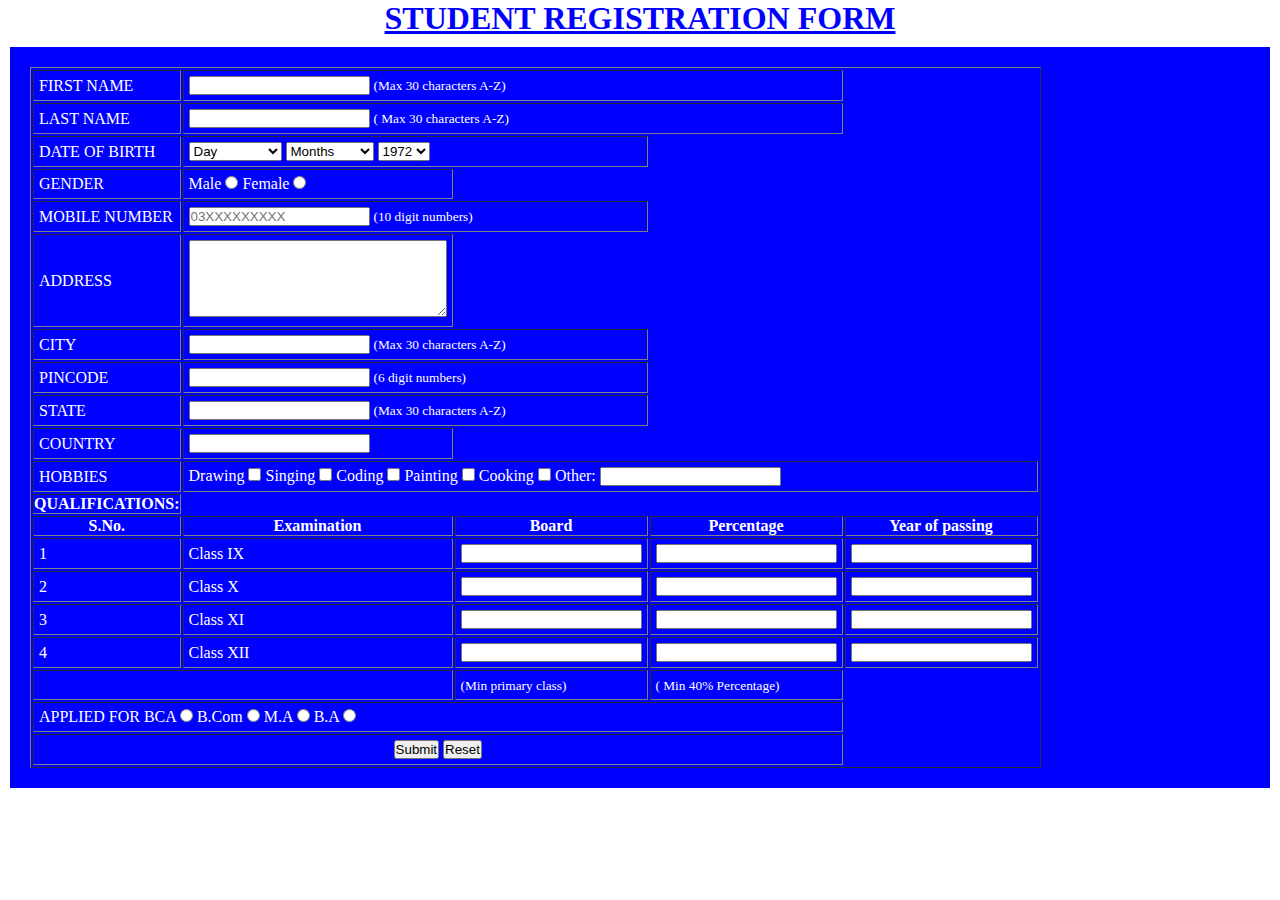
<file: Assignment 1/index.html>
<!DOCTYPE html>
<html lang="en">

<head>
  <meta charset="UTF-8">
  <meta name="viewport" content="width=device-width, initial-scale=1.0">
  <title>Assignment 1</title>

  <style>
    * {
      margin: 0;
      padding: 0;
      box-sizing: border-box;
    }

    h1 {
      color: blue;
      text-decoration: underline;
      text-align: center;
      text-transform: uppercase;
    }

    form {
      background: blue;
      padding: 20px;
      margin: 10px;
      color: #fff;
    }

    td {
      padding: 5px;
    }
  </style>
</head>

<body>
  <h1>student Registration Form</h1>

  <form aria-label="student Registration Form">

    <table border="1">
      <tr>
        <td> <label for="rname">FIRST NAME</label></td>
        <td colspan="3"><input type="text" name="firstname" id="fname" required>
          <small>
            (Max 30 characters A-Z)
          </small>
        </td>


      </tr>
      <tr>
        <td> <label for="lname">LAST NAME</label></td>
        <td colspan="3"><input type="text" name="lastname" id="lname" required>

          <small>
            ( Max 30 characters A-Z)
          </small>
        </td>

      </tr>


      <tr>
        <td><label for="date">DATE OF BIRTH</label></td>
        <td colspan="2">
          <select name="weeks" id="date">
            <option value="#">Day</option>
            <option value="">Monday</option>
            <option value="tuesday">Tuesday</option>
            <option value="wednesday">Wednesday</option>
            <option value="thursday">Thursday</option>
            <option value="friday">Friday</option>
            <option value="saturday">Saturday</option>
            <option value="sunday">Sunday</option>
          </select>

          <select name="months" id="month">
            <option value="#" selected>Months</option>
            <option value="january">January</option>
            <option value="february">February</option>
            <option value="march">March</option>
            <option value="april">April</option>
            <option value="may">May</option>
            <option value="june">June</option>
            <option value="july">July</option>
            <option value="august">August</option>
            <option value="september">September</option>
            <option value="october">October</option>
            <option value="november">November</option>
            <option value="december">December</option>
          </select>



          <select name="" id="">
            <option value="">1972</option>
            <option value="">1973</option>
            <option value="">1974</option>
            <option value="">1975</option>
            <option value="">1976</option>
            <option value="">1977</option>
            <option value="">1978</option>
            <option value="">1980</option>
            <option value="">1981</option>
            <option value="">1982</option>
            <option value="">1983</option>
            <option value="">1984</option>
            <option value="">1985</option>
            <option value="">1986</option>
            <option value="">1987</option>
            <option value="">1988</option>
            <option value="">1989</option>
            <option value="">1990</option>
            <option value="">1991</option>
            <option value="">1992</option>
            <option value="">1993</option>
            <option value="">1994</option>
            <option value="">1995</option>
            <option value="">1996</option>
            <option value="">1997</option>
            <option value="">1998</option>
            <option value="">1999</option>
            <option value="">2000</option>
            <option value="">2001</option>
            <option value="">2002</option>
            <option value="">2003</option>
            <option value="">2004</option>
            <option value="">2005</option>
            <option value="">2006</option>
            <option value="">2007</option>
            <option value="">2009</option>
            <option value="">2010</option>
            <option value="">2011</option>
            <option value="">2012</option>
            <option value="">2013</option>
            <option value="">2014</option>
            <option value="">2015</option>
            <option value="">2016</option>
            <option value="">2017</option>
            <option value="">2018</option>
            <option value="">2019</option>
            <option value="">2020</option>
            <option value="">2021</option>
            <option value="">2022</option>
            <option value="">2023</option>
            <option value="">2024</option>
            <option value="">2025</option>
            <option value="">2026</option>
            <option value="">2027</option>
          </select>
        </td>
      </tr>
      <tr>
        <td><label for="gender">GENDER</label></td>
        <td>
          <Label for="gender">Male</Label>
          <input type="radio" name="gender" value="male" id="gender">

          <label for="female">Female</label>
          <input type="radio" name="gender" value="female" id="gender">
        </td>
      </tr>
      <tr>
        <td><label for="tel">MOBILE NUMBER</label></td>
        <td colspan="2"><input type="tel" pattern="[0-9] {11}" placeholder="03XXXXXXXXX">
          <small>
            (10 digit numbers)
          </small>
        </td>
      </tr>
      <tr>
        <td><label for="address">ADDRESS</label></td>
        <td><textarea name="address" id="address" rows="5" cols="30"></textarea></td>
      </tr>
      <tr>
        <td><label for="city">CITY</label></td>
        <td colspan="2"><input type="text" required>
          <small>
            (Max 30 characters A-Z)
          </small>
        </td>

      </tr>
      <tr>
        <td><label for="">PINCODE</label></td>
        <td colspan="2"><input type="number">
          <small>
            (6 digit numbers)
          </small>
        </td>
      </tr>
      <tr>
        <td><label for="state">STATE</label></td>
        <td colspan="2"><input type="text">
          <small>
            (Max 30 characters A-Z)
          </small>
        </td>
      </tr>
      <tr>
        <td><label for="country">COUNTRY</label></td>
        <td><input type="text"></td>
      </tr>
      <tr>
        <td><label for="hobbies">HOBBIES</label></td>
        <td colspan="4">
          <label for="">Drawing</label>
          <input type="checkbox">

          <label for="">Singing</label>
          <input type="checkbox">

          <label for="">Coding</label>
          <input type="checkbox">

          <label for="">Painting</label>
          <input type="checkbox">

          <label for="">Cooking</label>
          <input type="checkbox">
          <label for="others">Other:</label>
          <input type="text">
        </td>
      </tr>
      <tr>
        <th>QUALIFICATIONS:</th>
      </tr>
      <tr>
        <th>S.No. </th>
        <th>Examination</th>
        <th>Board</th>
        <th>Percentage</th>
        <th>Year of passing</th>
      </tr>
      <tr>
        <td>1</td>
        <td>Class IX</td>
        <td><input type="text"></td>
        <td><input type="text"></td>
        <td><input type="text"></td>
      </tr>
      <tr>

        <td>2</td>
        <td>Class X</td>
        <td><input type="text"></td>
        <td><input type="text"></td>
        <td><input type="text"></td>
      </tr>
      <tr>

        <td>3</td>
        <td>Class XI</td>
        <td><input type="text"></td>
        <td><input type="text"></td>
        <td><input type="text"></td>
      </tr>
      <tr>

        <td>4</td>
        <td>Class XII</td>
        <td><input type="text"></td>
        <td><input type="text"></td>
        <td><input type="text"></td>
      </tr>
      <tr>
        <td colspan="2"></td>
        <td>
          <small>
            (Min primary class)
          </small>
        </td>
        <td>
          <small>
            ( Min 40% Percentage)
          </small>
        </td>
      </tr>

      <tr>
        <td colspan="4">
          <label for="">APPLIED FOR</label>
          <label for="">BCA</label>
          <input type="radio">

          <label for="">B.Com</label>
          <input type="radio">

          <label for="">M.A</label>
          <input type="radio">

          <label for="">B.A</label>
          <input type="radio">

        </td>
      </tr>
      <tr>
        <td colspan="4" align="center">
          <button type="submit">Submit</button>
          <button type="reset">Reset</button>
        </td>
      </tr>
    </table>

  </form>
</body>

</html>
</file>
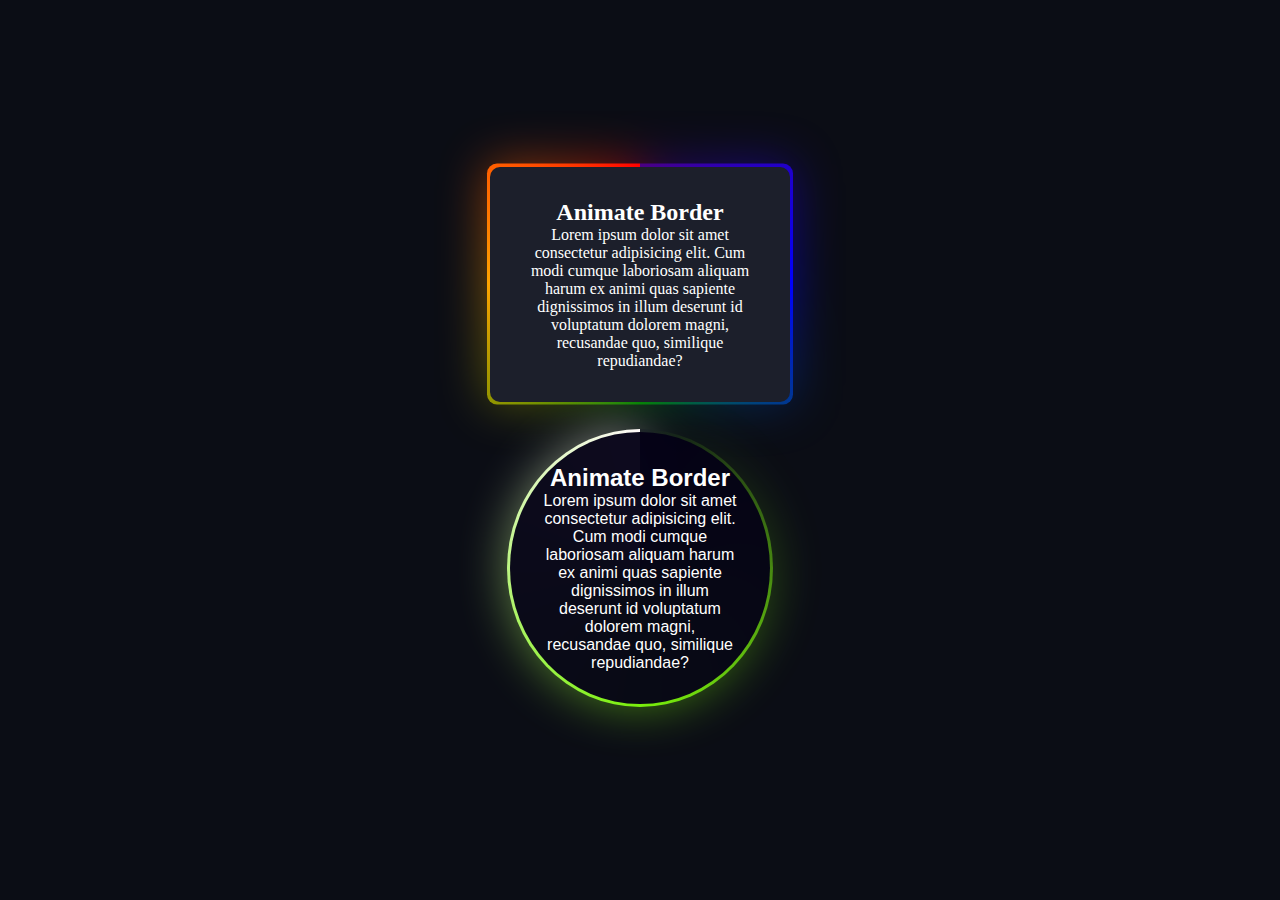
<file: CSS/index.html>
<!DOCTYPE html>
<html lang="en">

<head>
  <meta charset="UTF-8">
  <meta name="viewport" content="width=device-width, initial-scale=1.0">
  <title>Document</title>
  <link rel="stylesheet" href="style.css">


  <style>
    @property --angle {
      syntax: "<angle>";
      initial-value: 0deg;
      inherits: false;
    }

    .proCard {
      margin: 30px auto;
      padding: 2em;
      width: 260px;
      background: #040116f6;
      color: #fff;
      text-align: center;
      border-radius: 50%;
      position: relative;
      font-family: Helvetica, sans-serif;
      

    }


    .proCard::after,
    .proCard::before {
      content: '';
      position: absolute;
      height: 100%;
      width: 100%;
      background-image: conic-gradient(from var(--angle), rgba(3, 3, 31, 0.199), #7af00c, #fff9f9);
      top: 50%;
      left: 50%;
      translate: -50% -50%;
      z-index: -1;
      padding: 3px;
      border-radius: 50%;
      animation: 1s spin linear infinite;


    }

    .proCard::before {
      filter: blur(1.5rem);
      opacity: 0.5;
    }


    @keyframes spin {
      from {
        --angle: 0deg;
      }

      to {
        --angle: 360deg;
      }
    }
  </style>

</head>

<body>

  <div class="card">
    <h2>Animate Border</h2>
    <p>Lorem ipsum dolor sit amet consectetur adipisicing elit. Cum modi cumque laboriosam aliquam harum ex animi quas
      sapiente dignissimos in illum deserunt id voluptatum dolorem magni, recusandae quo, similique repudiandae?</p>
  </div>

  <div class="proCard">
    <h2>Animate Border</h2>
    <p>Lorem ipsum dolor sit amet consectetur adipisicing elit. Cum modi cumque laboriosam aliquam harum ex animi quas
      sapiente dignissimos in illum deserunt id voluptatum dolorem magni, recusandae quo, similique repudiandae?</p>
  </div>

</body>

</html>
</file>
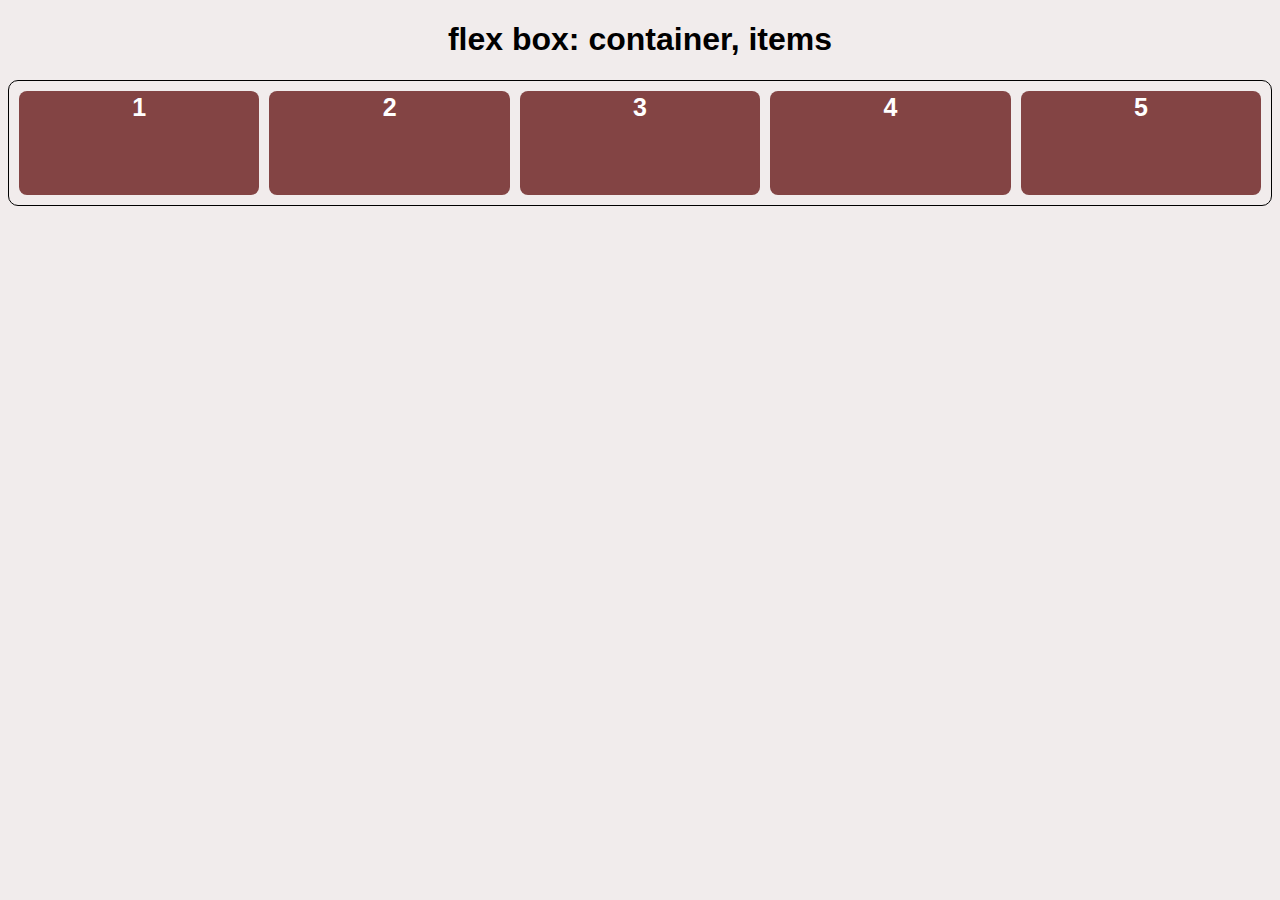
<file: flexBox.html/index.html>
<!DOCTYPE html>
<html lang="en">

<head>
  <meta charset="UTF-8">
  <meta name="viewport" content="width=device-width, initial-scale=1.0">
  <title>Document</title>
  <link rel="stylesheet" href="style.css">
</head>

<body>

  <h1 align="center">flex box: container, items</h1>

  <div class="container">
    <div class="items" id="items-one">1</div>
    <div class="items" id="items-two">2</div>
    <div class="items" id="items-three">3</div>
    <div class="items" id="items-four">4</div>
    <div class="items" id="items-five">5</div>
  </div>



 
</body>

</html>
</file>
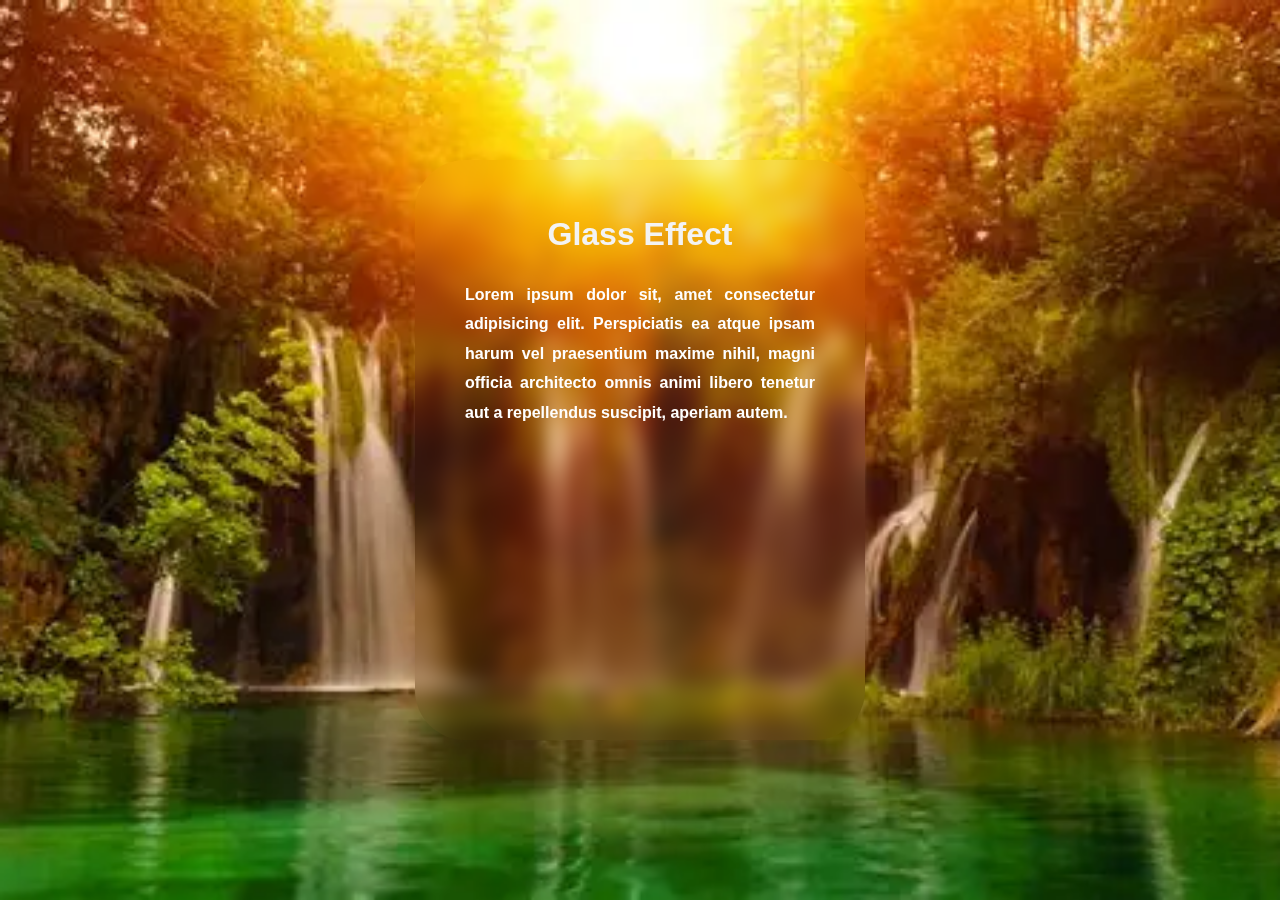
<file: glass-filter/index.html>
<!DOCTYPE html>
<html lang="en">

<head>
  <meta charset="UTF-8">
  <meta name="viewport" content="width=device-width, initial-scale=1.0">
  <title>Document</title>
  <link rel="stylesheet" href="style.css">
</head>

<body>
  <div class="glass-container">
    <h1>Glass Effect</h1>
    <p>Lorem ipsum dolor sit, amet consectetur adipisicing elit. Perspiciatis ea atque ipsam harum vel praesentium
      maxime nihil, magni officia architecto omnis animi libero tenetur aut a repellendus suscipit, aperiam autem.</p>
  </div>
  
</body>

</html>
</file>
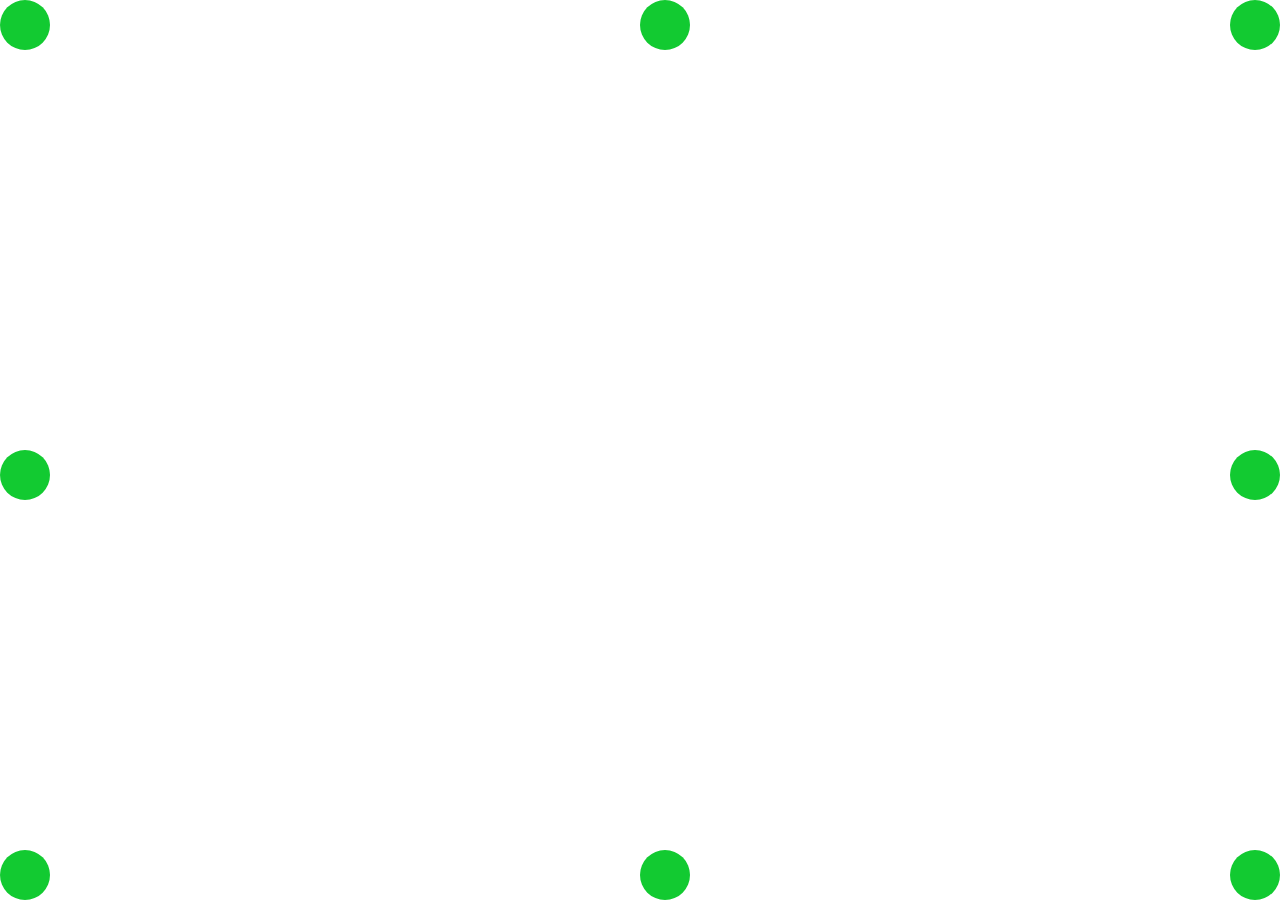
<file: CSS/assignment/index.html>
<!DOCTYPE html>
<html lang="en">

<head>
  <meta charset="UTF-8">
  <meta name="viewport" content="width=device-width, initial-scale=1.0">
  <title> Assignment 1</title>
  <link rel="stylesheet" href="style.css">
</head>

<body>
  <div class="container">
    <div class="allBolls" id="ball-top-left"></div>
    <div class="allBolls" id="ball-top-center"></div>
    <div class="allBolls" id="ball-top-right"></div>
    <div class="allBolls" id="bal-center-left"></div>
    <div class=" allBolls" id="ball-center-right"></div>
    <div class="allBolls" id="ball-buttom-left"></div>
    <div class="allBolls" id="ball-buttom-center"></div>
    <div class="allBolls" id="ball-buttom-right"></div>
  </div>
</body>

</html>
</file>
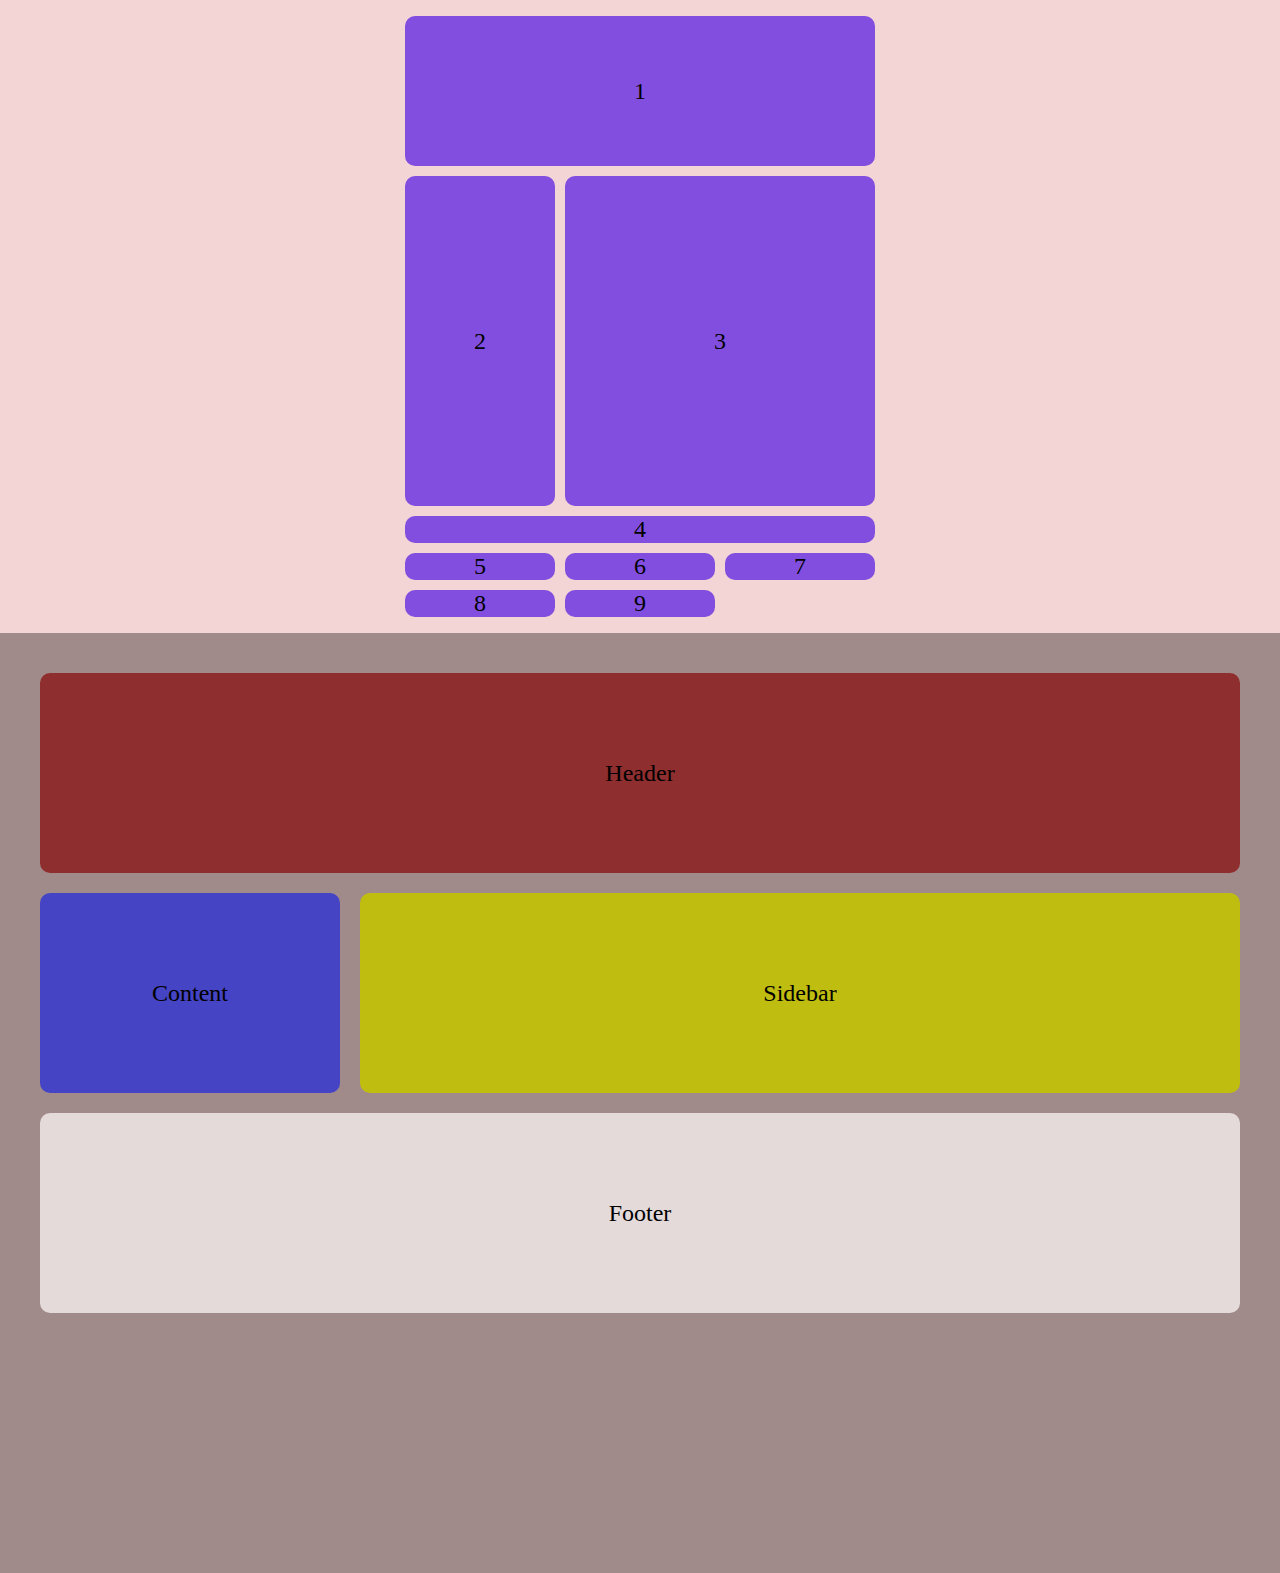
<file: CSS/gridTemplate/index.html>
<!DOCTYPE html>
<html lang="en">

<head>
  <meta charset="UTF-8">
  <meta name="viewport" content="width=device-width, initial-scale=1.0">
  <title>Grid Template</title>
  <link rel="stylesheet" href="style.css">
</head>

<body>

  <div class="container">
    <div class="items" id="box1">1</div>
    <div class="items" id="box2">2</div>
    <div class="items" id="box3">3</div>
    <div class="items" id="box4">4</div>
    <div class="items" id="box5">5</div>
    <div class="items" id="box6">6</div>
    <div class="items" id="box7">7</div>
    <div class="items" id="box8">8</div>
    <div class="items" id="box9">9</div>
  </div>


  <div class="main-container">
    <div class="header" id="header">Header</div>
    <div class="content" id="content">Content</div>
    <div class="sidebar" id="sidebar">Sidebar</div>
    <div class="footer" id="footer">Footer</div>
  </div>
</body>

</html>
</file>
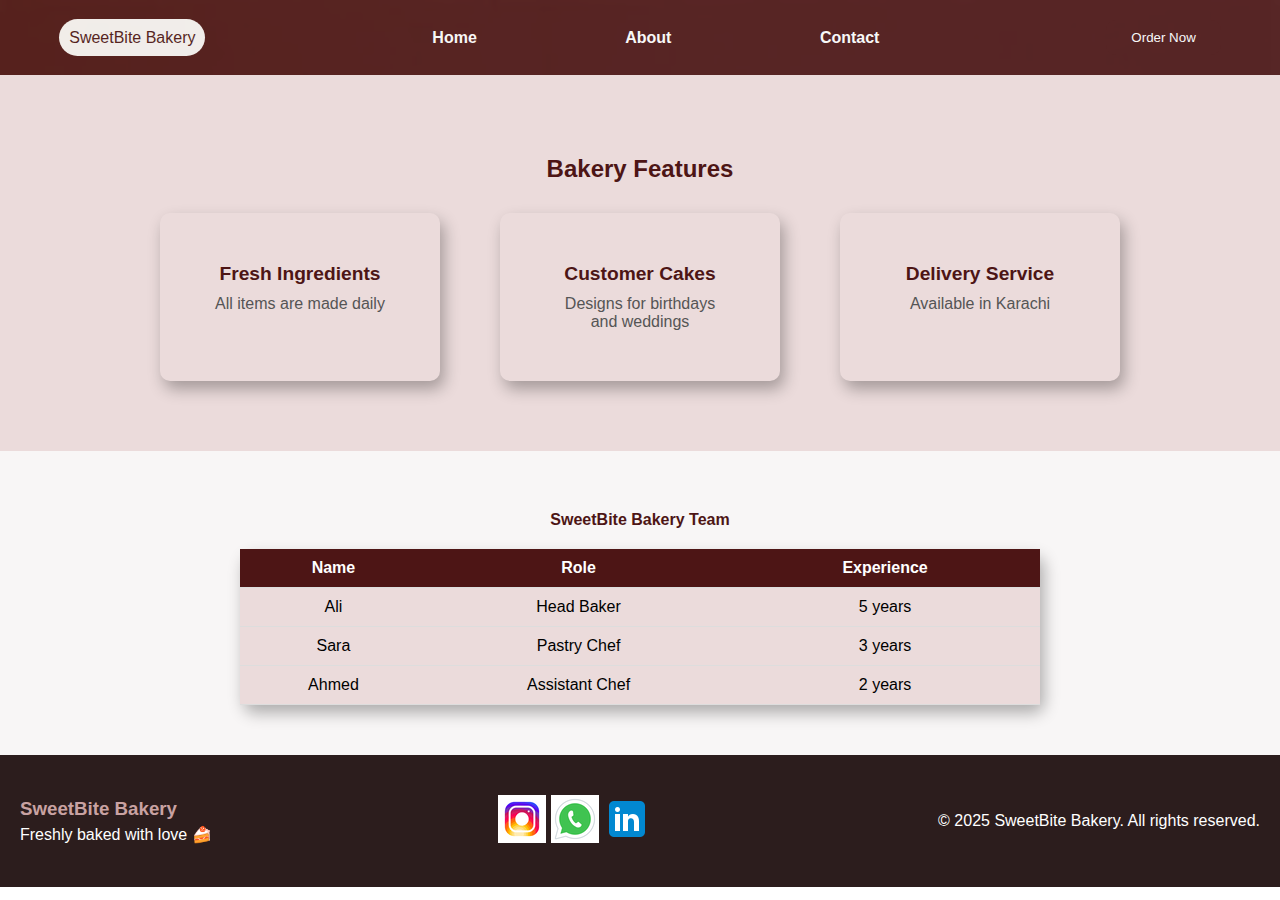
<file: Class practice work/about.html>
<!DOCTYPE html>
<html lang="en">

<head>
  <meta charset="UTF-8">
  <meta name="viewport" content="width=device-width, initial-scale=1.0">
  <title>About Page</title>
  <link rel="stylesheet" href="style.css">
</head>

<body>
  <div class="root">


    <!-- ==== Header Setion ==== -->

    <header id="about-headder-section">
      <nav class="navbar">
        <span><a href="home.html" id="logo">SweetBite Bakery</a></span>
        <ul class="nav-menu">
          <li><a href="home.html">Home</a></li>
          <li><a href="about.html">About</a></li>
          <li><a href="contact.html">Contact</a></li>
        </ul>
        <button class="btn">Order Now</button>
      </nav>
    </header>


    <!-- ====== Main Section ====== -->
    <main>
      <section class="about-features">
        <h2 class="title">Bakery Features
        </h2>
        <div class="items-card">
          <div class="reviews-card">
            <dl>
              <dt>Fresh Ingredients</dt>
              <dd>All items are made daily</dd>
            </dl>
          </div>

          <div class="reviews-card">
            <dl>
              <dt>Customer Cakes</dt>
              <dd>Designs for birthdays and weddings</dd>
            </dl>
          </div>


          <div class="reviews-card">
            <dl>
              <dt>Delivery Service</dt>
              <dd>Available in Karachi</dd>
            </dl>
          </div>
        </div>

      </section>



      <!-- ===== Table Section ====== -->
      <section id="table-section">
        <table>
          <caption class="caption">SweetBite Bakery Team</caption>
          <thead>
            <tr class="table-row">
              <th class="table-head">Name</th>
              <th class="table-head">Role</th>
              <th class="table-head">Experience</th>
            </tr>
          </thead>
          <tbody>
            <tr class="table-row">
              <td>Ali</td>
              <td>Head Baker</td>
              <td>5 years</td>
            </tr>
            <tr class=" table-row">
              <td>Sara</td>
              <td>Pastry Chef</td>
              <td>3 years</td>
            </tr>
            <tr class="table-row">
              <td>Ahmed</td>
              <td>Assistant Chef</td>
              <td>2 years</td>
            </tr>

          </tbody>
        </table>
      </section>
    </main>

    <!-- ====== Footer Section ====== -->
   <footer class="footer">
      <div class="footer-content">

        <div class="footer-brand">
          <h3>SweetBite Bakery</h3>
          <p>Freshly baked with love 🍰</p>
        </div>

        <div class="footer-social">
          <a href="https://www.instagram.com" target="_blank"><img src="image/icons8-instagram.gif" alt="instagram"></a>
          <a href="https://www.whatsapp.com" target="_blank"><img src="image/icons8-whatsapp-logo.gif"
              alt="whatsapp"></a>
          <a href="https://www.linkedin.com" target="_blank"><img src="image/icons8-linkedin-48.png" alt="linkdin"></a>
        </div>
        <p class="copyright">&copy; 2025 SweetBite Bakery. All rights reserved.</p>
      </div>
    </footer>

  </div>
</body>

</html>
</file>
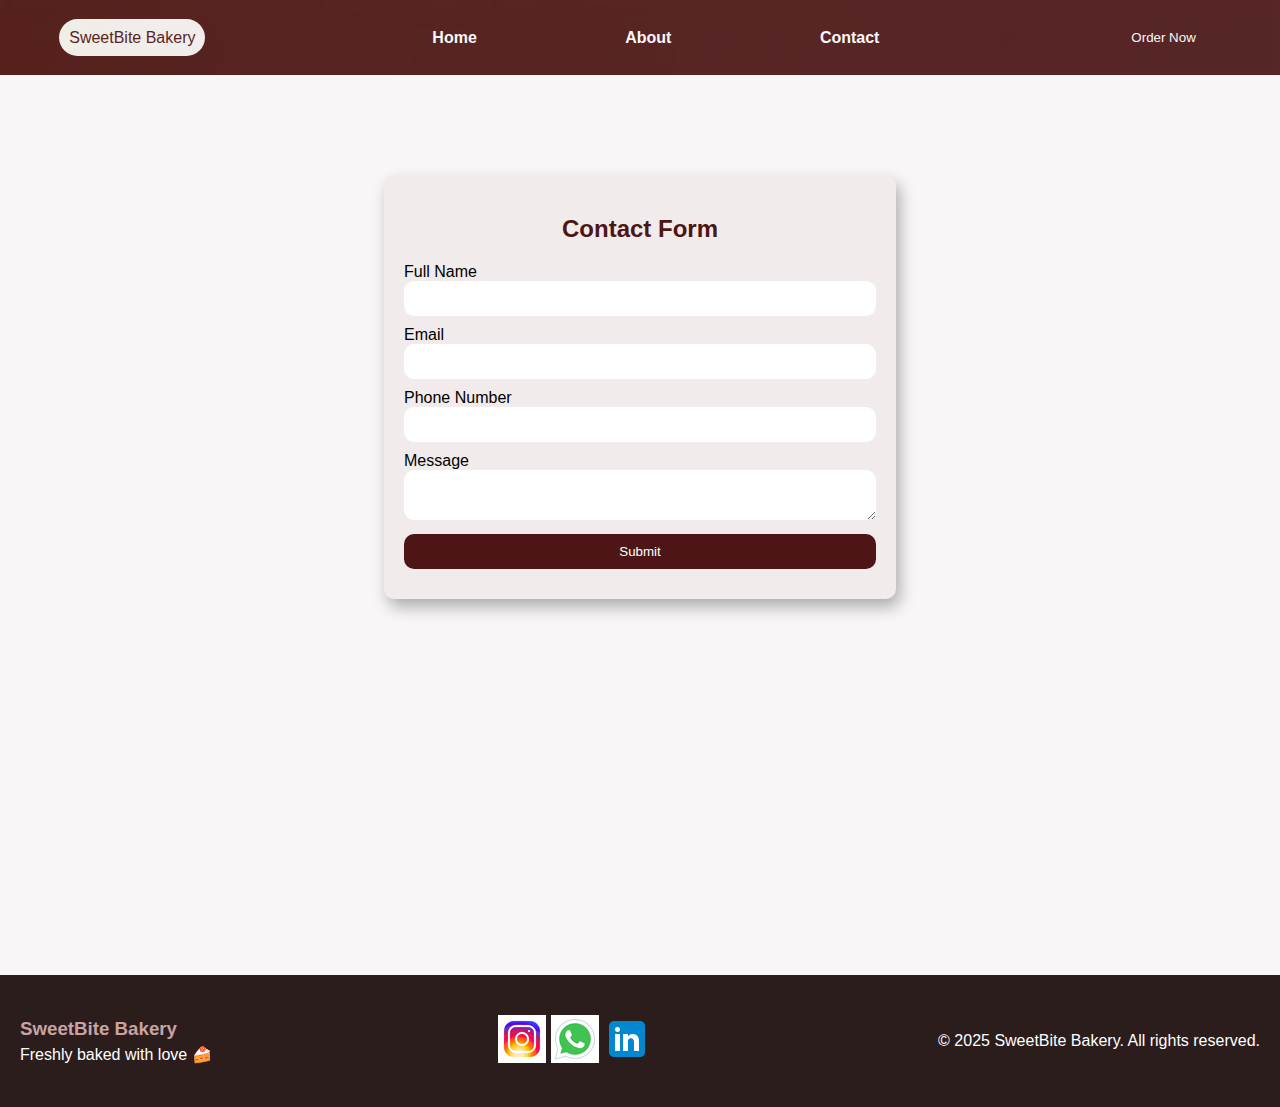
<file: Class practice work/contact.html>
<!DOCTYPE html>
<html lang="en">

<head>
  <meta charset="UTF-8">
  <meta name="viewport" content="width=device-width, initial-scale=1.0">
  <title>Contact Page</title>
  <link rel="stylesheet" href="style.css">
</head>

<body>
  <div class="root">

    <header id="about-headder-section">
      <nav class="navbar">
        <span><a href="home.html" id="logo">SweetBite Bakery</a></span>
        <ul class="nav-menu">
          <li><a href="home.html">Home</a></li>
          <li><a href="about.html">About</a></li>
          <li><a href="contact.html">Contact</a></li>
        </ul>
        <button class="btn">Order Now</button>
      </nav>
    </header>

    <main>
      <section id="Contact-section">

        <form action="" class="contact-card">
          <h2 class="title">Contact Form</h2>
          <div class="input-field">
            <label for="fname">Full Name</label>
            <input id="fname" type="text" required class="form-control">
          </div>
          <div class="input-field">
            <label for="email">Email</label>
            <input id="email" type="email" required class="form-control">
          </div>
          <div class="input-field">
            <label for="tel">Phone Number</label>
            <input id="tel" type="tel" pattern="[0-9] {11}" required class="form-control">
          </div>
          <div class="input-field">
            <label for="message">Message</label>
            <textarea name="message" id="message" class="form-control"></textarea>
          </div>
          <button class="btn form-control">Submit</button>


        </form>


      </section>
    </main>
    <!-- ====== Footer Section ====== -->
   <footer class="footer">
      <div class="footer-content">

        <div class="footer-brand">
          <h3>SweetBite Bakery</h3>
          <p>Freshly baked with love 🍰</p>
        </div>

        <div class="footer-social">
          <a href="https://www.instagram.com" target="_blank"><img src="image/icons8-instagram.gif" alt="instagram"></a>
          <a href="https://www.whatsapp.com" target="_blank"><img src="image/icons8-whatsapp-logo.gif"
              alt="whatsapp"></a>
          <a href="https://www.linkedin.com" target="_blank"><img src="image/icons8-linkedin-48.png" alt="linkdin"></a>
        </div>
        <p class="copyright">&copy; 2025 SweetBite Bakery. All rights reserved.</p>
      </div>
    </footer>

  </div>
</body>

</html>
</file>
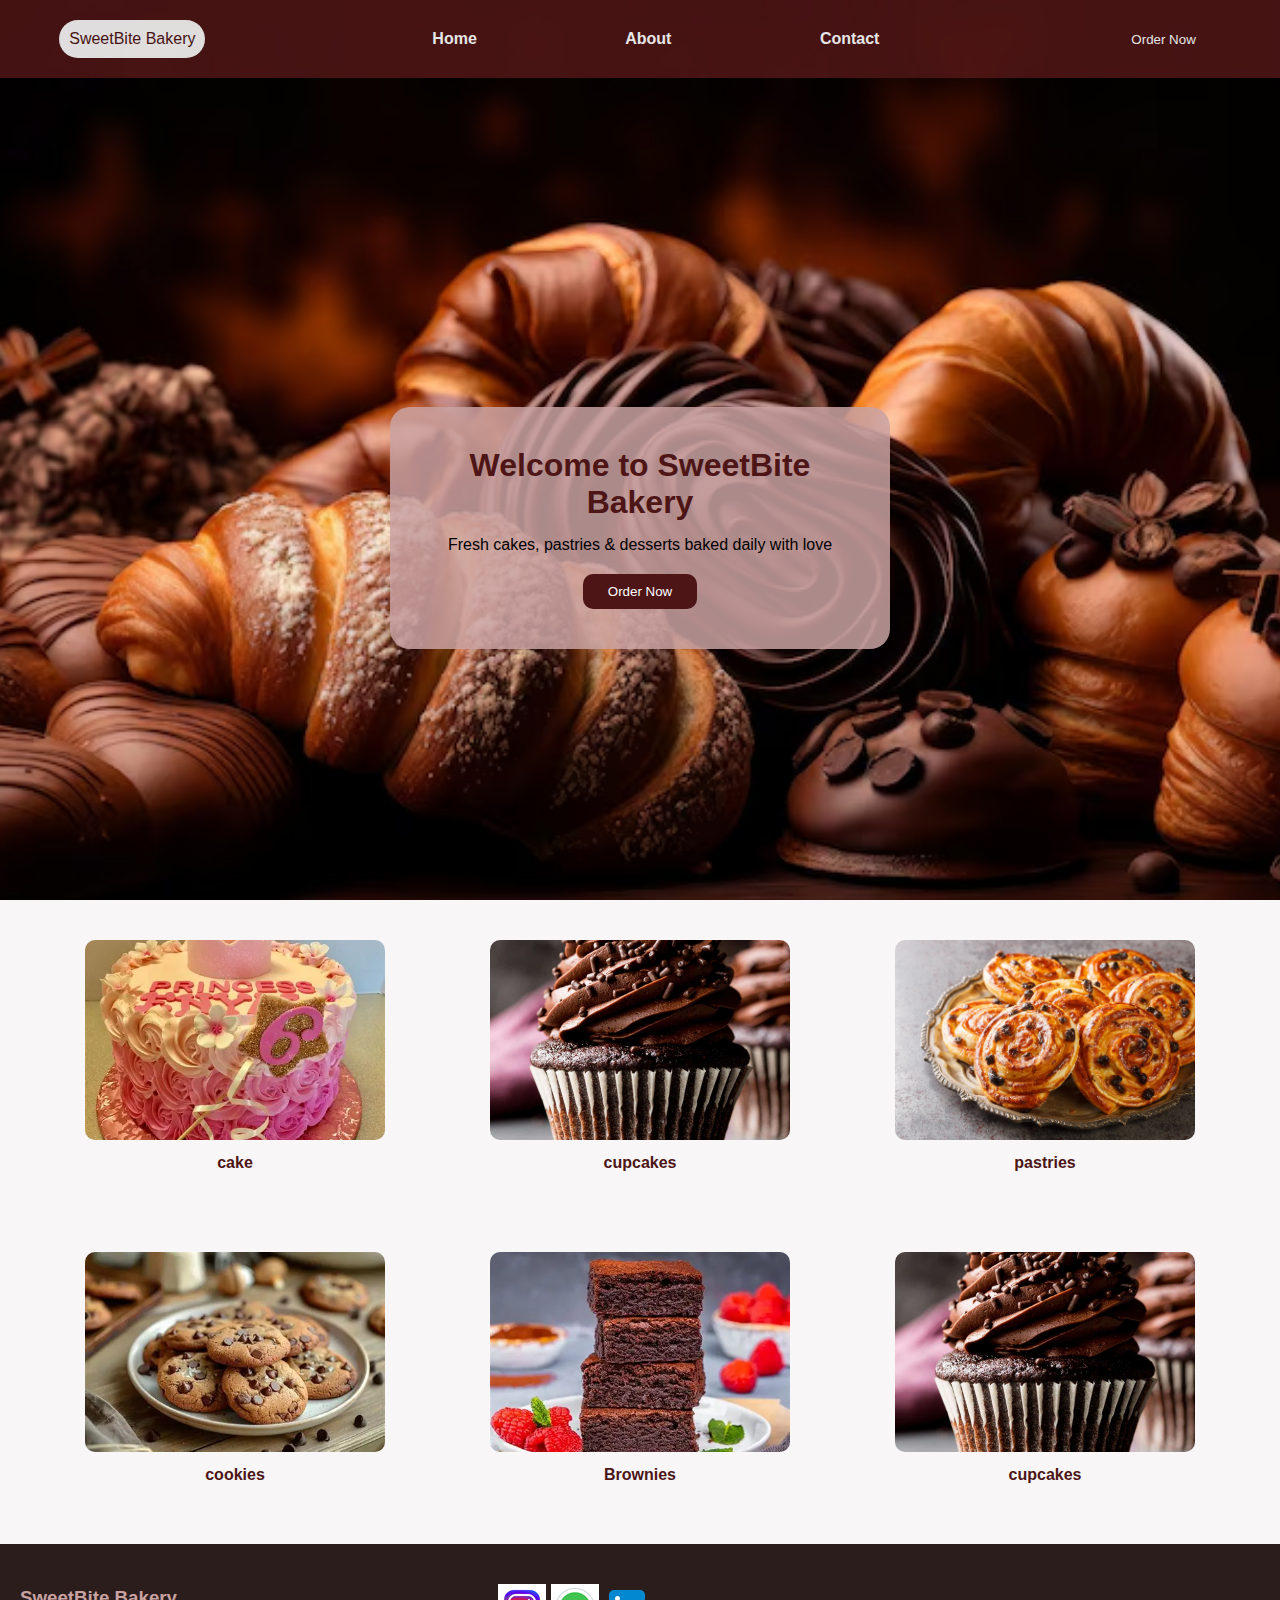
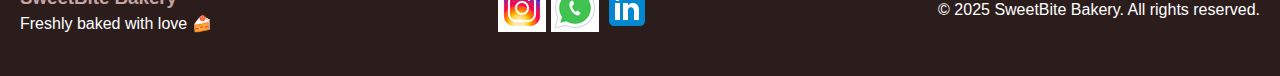
<file: Class practice work/home.html>
<!DOCTYPE html>
<html lang="en">

<head>
  <meta charset="UTF-8">
  <meta name="viewport" content="width=device-width, initial-scale=1.0">
  <title>Home Page</title>
  <link rel="stylesheet" href="style.css">
</head>

<body>
  <div class="root">

    <!-- ======  Header ====== -->
    <header class="header">
      <nav class="navbar">
        <a href="home.html" id="logo">SweetBite Bakery</a>
        <ul class="nav-menu">
          <li><a href="home.html">Home</a></li>
          <li><a href="about.html">About</a></li>
          <li><a href="contact.html">Contact</a></li>
        </ul>
        <button class="btn">Order Now</button>
      </nav>


      <div class="hero">
        <div class="hero-content">
          <h1>Welcome to SweetBite Bakery</h1>
          <p>Fresh cakes, pastries & desserts baked daily with love</p>
          <button class="btn">Order Now</button>
        </div>
    </header>
  </div>

  <!-- ====== Main Section ====== -->
  <main>
    <section class="container">
      <div class="items">

        <div class="card">
          <img src="image/cake.webp" alt="cake">
          <p class="caption">cake</p>
        </div>
        <div class="card">
          <img src="image/cupcake.jpg" alt="cupcake">
          <p class="caption">cupcakes</p>
        </div>
        <div class="card">
          <img src="image/pastries.webp" alt="pastries">
          <p class="caption">pastries</p>
        </div>
        <div class="card">
          <img src="image/cookies.webp" alt="cookies">
          <p class="caption">cookies</p>
        </div>
        <div class="card">
          <img src="image/bronies.webp" alt="Brownies">
          <p class="caption">Brownies</p>
        </div>
        <div class="card">
          <img src="image/cupcake.jpg" alt="cupcake">
          <p class="caption">cupcakes</p>
        </div>

      </div>
    </section>
  </main>
  <!-- ====== Footer Section ====== -->
  <footer class="footer">
    <div class="footer-content">

      <div class="footer-brand">
        <h3>SweetBite Bakery</h3>
        <p>Freshly baked with love 🍰</p>
      </div>

      <div class="footer-social">
        <a href="https://www.instagram.com" target="_blank"><img src="image/icons8-instagram.gif" alt="instagram"></a>
        <a href="https://www.whatsapp.com" target="_blank"><img src="image/icons8-whatsapp-logo.gif" alt="whatsapp"></a>
        <a href="https://www.linkedin.com" target="_blank"><img src="image/icons8-linkedin-48.png" alt="linkdin"></a>
      </div>
      <p class="copyright">&copy; 2025 SweetBite Bakery. All rights reserved.</p>
    </div>
  </footer>


  </div>
</body>

</html>
</file>
<file: CSS/style.css>
* {
  margin: 0;
  padding: 0;
  box-sizing: border-box;
}

html {
  font-family: "Poppins";
  color: #fefefe;
}

body {
  min-height: 100vh;
  background: #0b0d15;
  color: #a2a5b3;
  align-content: center;
}

h1 {
  color: white;
}

.card {
  margin: 0 auto;
  padding: 2em;
  width: 300px;
  background: #1c1f2b;
  color: white;
  text-align: center;
  border-radius: 10px;
  position: relative;
}


@property --angle {
  syntax: "<angle>";
  initial-value: 0deg;
  inherits: false;
}

.card::after,
.card::before {

  content: '';
  position: absolute;
  height: 100%;
  width: 100%;
  background-image: conic-gradient(from var(--angle), indigo, blue, green, orange, red);
  top: 50%;
  left: 50%;
  translate: -50% -50%;
  z-index: -1;
  padding: 3px;
  border-radius: 10px;
  animation: 3s spin linear infinite;
}

.card::before {
  filter: blur(1.5rem);
  opacity: 0.5;
}

@keyframes spin {
  from {
    --angle: 0deg;
  }

  to {
    --angle: 360deg
  }
}
</file>
<file: flexBox.html/style.css>
:root {
  --primary-color: #834444;
  --font-size: 25px;
}



body {
  height: 100%;
  background: #f1ecec;
  font-family: sans-serif;
}

.items {
  width: 100px;

  height: 100px;
  color: #fff;
  font-size: var(--font-size);
  font-weight: bold;
  background: var(--primary-color);
  border-radius: 8px;
  padding: 2px;
  text-align: center;
  /* flex-shrink: 1; */
  flex-grow: 1;
  /* flex-basis: 0px; */
}

.container {
  padding: 10px;
  border-radius: 10px;
  border: 1px solid black;

  display: flex;
  gap: 10px;
  flex-wrap: wrap;


}
</file>
<file: glass-filter/style.css>
* {
  margin: 0;
  padding: 0;
  font-weight: bold;
  color: rgb(255, 255, 255);
}

html {
  height: 100%;
}

body {
  height: 100vh;
  background-image: url("image/img2.webp");
  background-repeat: no-repeat;
  background-size: cover;
  background-attachment: fixed;
  background-position: center;
  /* aspect-ratio: 1/1; */
  



  display: flex;
  justify-content: center;
  align-items: center;
}

.glass-container {
  background-clip: text;
color: transparent;
text-shadow: none;
  height: 520px;
  width: 350px;
  padding: 30px 50px;
  border-radius: 50px;
  background-color: rgba(255, 255, 255, 0.027);
  backdrop-filter: blur(10px);
  /* backdrop-filter: invert(80%); */
  /* backdrop-filter: sepia(90%); */

  display: flex;
  flex-direction: column;
  justify-content: flex-start;
  align-items: center;


  font-family: Poppins, sans-serif;
  /* font-size: 1ex; */
  font-size: 1em;
  text-align: justify;
  line-height: 185%;
}

h1 {
  margin: 30px;
  color: #f3f3f3;
}
</file>
<file: CSS/assignment/style.css>
* {
  margin: 0;
  padding: 0;
  box-sizing: border-box;
}

.container {
  position: relative;
  width: 100vw;
  height: 100vh;
}


/* ===== BALL LAYOUT ===== */
.allBolls {
  width: 50px;
  height: 50px;
  border-radius: 50%;
  position: absolute;
  background: #12ca31;
  animation-duration: 4s;
  animation-iteration-count: infinite;
  animation-timing-function: linear;
}


/* ===== BALL 1 ====== */

#ball-top-left {
  background: #12ca31;
  position: absolute;
  top: 0;
  left: 0;

  animation: moveBall-1;
  animation-duration: 4s;
}

@keyframes moveBall-1 {
  0% {
    top: 0;
    left: 0;
  }

  50% {
    top: 50vh;
    left: 50vw;
  }

  100% {
    top: 0;
    left: 0;
  }
}


/* ===== BALL 2 ====== */

#ball-top-center {
  background: #12ca31;
  position: absolute;
  top: 0;
  left: 50vw;

  animation: moveBall-2;
  animation-duration: 4s;


}

@keyframes moveBall-2 {
  0% {
    top: 0;
    left: 50vw;
  }

  25% {
    top: 50vh;
  }

  100% {
    top: 0;
    left: 50vw;
  }

}


/* ===== BALL 3 ====== */

#ball-top-right {
  background: #12ca31;
  position: absolute;
  top: 0;
  right: 0;

  animation: moveBall-3;
  animation-duration: 4s;


}

@keyframes moveBall-3 {
  0% {
    top: 0;
    right: 0;
  }

  25% {
    top: 50vh;
    right: 50vw;
  }

  100% {
    top: 0;
    right: 0;
  }
}

/* ===== BALL 4 ===== */

#bal-center-left {
  background: #12ca31;
  position: absolute;
  top: 50vh;
  left: 0;

  animation: moveBall-4;
  animation-duration: 4s;
}

@keyframes moveBall-4 {
  0% {
    top: 50vh;
    left: 0;
  }

  25% {
    left: 50vw;
    top: 50vh;
  }

  100% {
    top: 50vh;
    left: 0;
  }
}

/* ===== BOLL 5 ===== */

#ball-center-right {

  background: #12ca31;
  position: absolute;
  top: 50vh;
  right: 0;


  animation: moveBall-5;
  animation-duration: 4s;
}

@keyframes moveBall-5 {
  0% {
    top: 50vh;
    right: 0;
  }

  25% {
    top: 50vh;
    right: 50vw;
  }
}

/* ===== BOLL 6 ===== */

#ball-buttom-left {

  background: #12ca31;
  position: absolute;
  left: 0;
  bottom: 0;

  animation: moveBall-6;
  animation-duration: 4s;


}

@keyframes moveBall-6 {
 0%{left: 0; bottom: 0;}
 25%{left: 50vw;bottom: 50vh;}
 100%{left: 0; bottom: 0;}
}

/* ===== BOLL 7 ====== */

#ball-buttom-center {

  background: #12ca31;
  position: absolute;
  left: 50vw;
  bottom: 0;

  animation: moveBall-7;
  animation-duration: 4s;
}

@keyframes moveBall-7 {
 0%{left: 50vw; bottom: 0;}
 25%{right: 50vw; bottom: 50vh;}
 100%{left: 50vw;bottom: 0;}
}

/* ====== BOLL 8 ====== */


#ball-buttom-right {

  background: #12ca31;
  position: absolute;
  right: 0;
  bottom: 0;

  animation: moveBall-8;
  animation-duration: 4s;


}

@keyframes moveBall-8 {
  0% {
    right: 0;
    bottom: 0;

  }

  25% {
    right:50vw;
    bottom: 50vh;
    background: #071063;

  }
  100%{right: 0; bottom: 0;}
}
</file>
<file: CSS/gridTemplate/style.css>
* {
  margin: 0;
  padding: 0;
  box-sizing: 0;
}

.container {
  background: #f3d5d5;
  min-height: 400px;
  margin: 0 auto;
  padding: 1em;

  /* minmax(min,max)
repeat(row/colum,size) 
fraction unit: sizefr nth times
GAP: grid-row-gap:size;
grid-column-gap:size;

tips: grid-gap:row size,column size;*/

  display: grid;
  grid-template-columns: repeat(3, 150px);
  grid-template-rows: repeat(3, 150px);
  grid-gap: 10px;


  /* flexbox property  */
  justify-content: center;
  align-content: center;

}

.items {
  background: #814edf;
  display: flex;
  justify-content: center;
  align-items: center;
  font-size: 1.5em;
  text-align: center;
  border-radius: 10px;
}

/* collaps box: grid-column-start:size;
 shortcut: grid-column:start size/end size; 
orepowerful short cut: grid-area: grid row start/ grid column stard/ grid row end / grid column end; */
#box1 {
  grid-column-start: 1;
  grid-column-end: 4;
}

#box2 {
  grid-row-start: 2;
  grid-row-end: 6;
}

#box3 {
  grid-column: 2/4;
  grid-row: 2/6;
}

#box4 {
  grid-area: 6/1/8/4;
}




















.main-container {
  height: 100%;
  background: #a08a8a;
  padding: 40px;

  display: grid;
  grid-template-rows: repeat(4, 200px);
  grid-template-columns: repeat(1, 300px);
  grid-gap: 20px 20px;


  grid-template-areas:
    "header header"
    "content sidebar"
    "footer footer";
}
#header{
  grid-area: header;
}

#content{
  grid-area: content;
}
#sidebar{
  grid-area: sidebar;
}
#footer{
  grid-area: footer;
}

.header,
.content,
.sidebar,
.footer {
  background: #291f58;
  border-radius: 10px;
  display: flex;
  justify-content: center;
  align-items: center;
  font-size: 1.5em;
}

.header {
  background: #8f2e2e;
}

.content {
  background: #4444c5;
}

.sidebar {
  background: #c0bd11;
}

.footer {
  background: #e4dada;
}
</file>
<file: Class practice work/style.css>
* {
  margin: 0;
  padding: 0;
  box-sizing: border-box;
  font-family: sans-serif;

}

/* =====  Navbar ==== */



.header {
  width: 100%;
  height: 100vh;
  background-repeat: no-repeat;
  background-size: cover;
  background-image: url("image/food-chocolate-brown-bakery-background_1036998-1526.avif");
}

#logo {
  color: #4d1515;
  background: #f8f6f6;
  text-align: center;
  padding: 10px;
  border-radius: 20px;
  text-decoration: none;
}

.navbar {
  background: #4d1515;
  width: 100%;
  padding: 20px;
  opacity: 0.9;
  display: flex;
  align-items: center;
  justify-content: space-around;
  overflow: hidden;

}

.nav-menu {
  width: 60%;
  display: flex;
  list-style: none;
  justify-content: space-evenly;
  align-items: center;
}

.nav-menu a {
  text-decoration: none;
  font-size: 1rem;
  font-weight: 700;
  color: #fff;
}

.nav-menu a:hover {
  color: #c9a2a2;
  border-bottom: 2px solid;
  transition: all 0.3s ease-in-out;
}

/* =====  Lead  ===== */
.lead {
  background: rgba(201, 162, 162, 0.85);
  padding: 50px;
  border-radius: 20px;
  opacity: 0.7;
  text-align: center;
  max-width: 500px;
}

#header-section {
  display: flex;
  justify-content: center;
  align-items: center;
}


h1 {
  color: #4d1515;
}


.title {
  color: #4d1515;
  text-align: center;
  padding: 20px 0px;
}


/*  ===== Buttton ===== */
.btn {
  width: auto;
  padding: 10px 25px;
  background: #4d1515;
  color: #fff;
  border: none;
  border-radius: 10px;
}

.btn:hover {
  background: #793636;
  transition: all 0.3s ease-in-out;
  cursor: pointer;
}



/* ==== List of Items ===== */

.items {
  background: #f8f6f6;
  padding: 20px;
  display: flex;
  gap: 20px;
  justify-content: space-evenly;
  align-items: center;
  flex-wrap: wrap;
}

.card {
  border-radius: 10px;
  padding: 20px;

}

.card img {
  width: 300px;
  height: 200px;
  object-fit: cover;
}

.card>img {
  border-radius: 10px;
}

.caption {
  text-align: center;
  color: #4d1515;
  padding: 10px;
  font-weight: 700;
}

.card:hover {
  background: #c9a2a2;
  box-shadow: 4px 8px 16px #f8f6f666;
  transition: all 0.3s ease-in-out;
}

/* ============ ABOUT SECTION STYLE ============ */




/*  ====== about features ======*/

#about-headder-section {

  background-image: url("image/cake.webp");
  background-repeat: no-repeat;
  background-size: cover;
}

.items-card {
  display: flex;
  flex-wrap: wrap;
  gap: 20px;
  justify-content: center;
}


.reviews-card {
  box-shadow: 4px 8px 16px rgba(0, 0, 0, 0.3);
  border-radius: 10px;
  margin: 10px 20px;
  padding: 50px;
  width: 280px;
  text-align: center;
}

.reviews-card dd {
  color: #555;
  margin-top: 10px;
}

.reviews-card dt {
  font-weight: 700;
  font-size: 1.2rem;
  color: #4d1515;
}

.reviews-card:hover {
  background: #c9a2a2;
  transition: all 0.3s ease-in-out;
}

.reviews-card:hover {
  transform: translateY(-5px);
  transition: 0.3s ease;
}

.about-features {
  background: #ebdbdb;
  padding: 60px 0;
}




/* ====== Team Members Table ====== */
#table-section {
  padding: 50px;
  background: #f8f6f6;
}

table {
  margin: 0px auto;
  border-collapse: collapse;
  width: 90%;
  max-width: 800px;
  border-radius: 10px;
  box-shadow: 4px 8px 16px rgba(0, 0, 0, 0.3);
}

.table-row {
  text-align: center;
  background-color: #ebdbdb;

}

.table-row:hover {
  background-color: #c9b6b6;
}

.table-head {
  background-color: #4d1515;
  color: #fff;
  padding: 10px;
}

td {
  padding: 10px 0;
}

td,
th {
  border-bottom: 1px solid #ddd;
}

.caption {
  font-weight: bold;
  margin-bottom: 10px;
}






/* ====== Contact Section Style ===== */


#Contact-section {
  background-color: #f8f6f6;
  width: 100%;
  min-height: 100vh;
  padding: 100px 0px;
}

.contact-card {
  display: flex;
  flex-direction: column;
  background-color: #f1ebeb;
  width: 40%;
  padding: 20px;
  border-radius: 10px;
  margin: 0 auto;
  box-shadow: 4px 8px 16px rgba(0, 0, 0, 0.3);

}

.form-control {
  width: 100%;
  padding: 10px;
  margin-bottom: 10px;
  border-radius: 10px;
  border: none;
}



/* ======================  FOOTER  ================== */
.footer {
  padding: 40px 20px;
  background-color: #2c1d1d;
  color: #ffffff;
}

.footer-content {
  display: flex;
  justify-content: space-between;
  align-items: center;
  flex-wrap: wrap;
}

.footer-brand h3 {
  margin-bottom: 5px;
  color: #c9a2a2;
}

.footer-social image {
  width: 30px;
  margin: 0 10px;

}

.footer-socials a:hover img {
  transform: scale(1.2);
  transition: 0.3s ease;
}



/* ====== RESPONSIVE LAYOUT STYLE ===== */
@media (max-width: 768px) {
  .nav-menu {
    flex-direction: column;
  }
  .contact-card {
    width: 90%;
  }

  .items {
    flex-direction: column;
  }
}





@media (max-width: 768px) {
  .hero-content {
    margin: 20px;
    padding: 25px;
  }
}


















.hero {
  height: 100vh;
  background: url("image/food-chocolate-brown-bakery-background_1036998-1526.avif") center/cover no-repeat;
  display: flex;
  justify-content: center;
  align-items: center;
}

.hero-content {
  background: rgba(201, 162, 162, 0.85);
  padding: 40px;
  border-radius: 20px;
  text-align: center;
  max-width: 500px;
}

.hero-content h1 {
  color: #4d1515;
  margin-bottom: 15px;
}

.hero-content p {
  margin-bottom: 20px;
}
</file>
